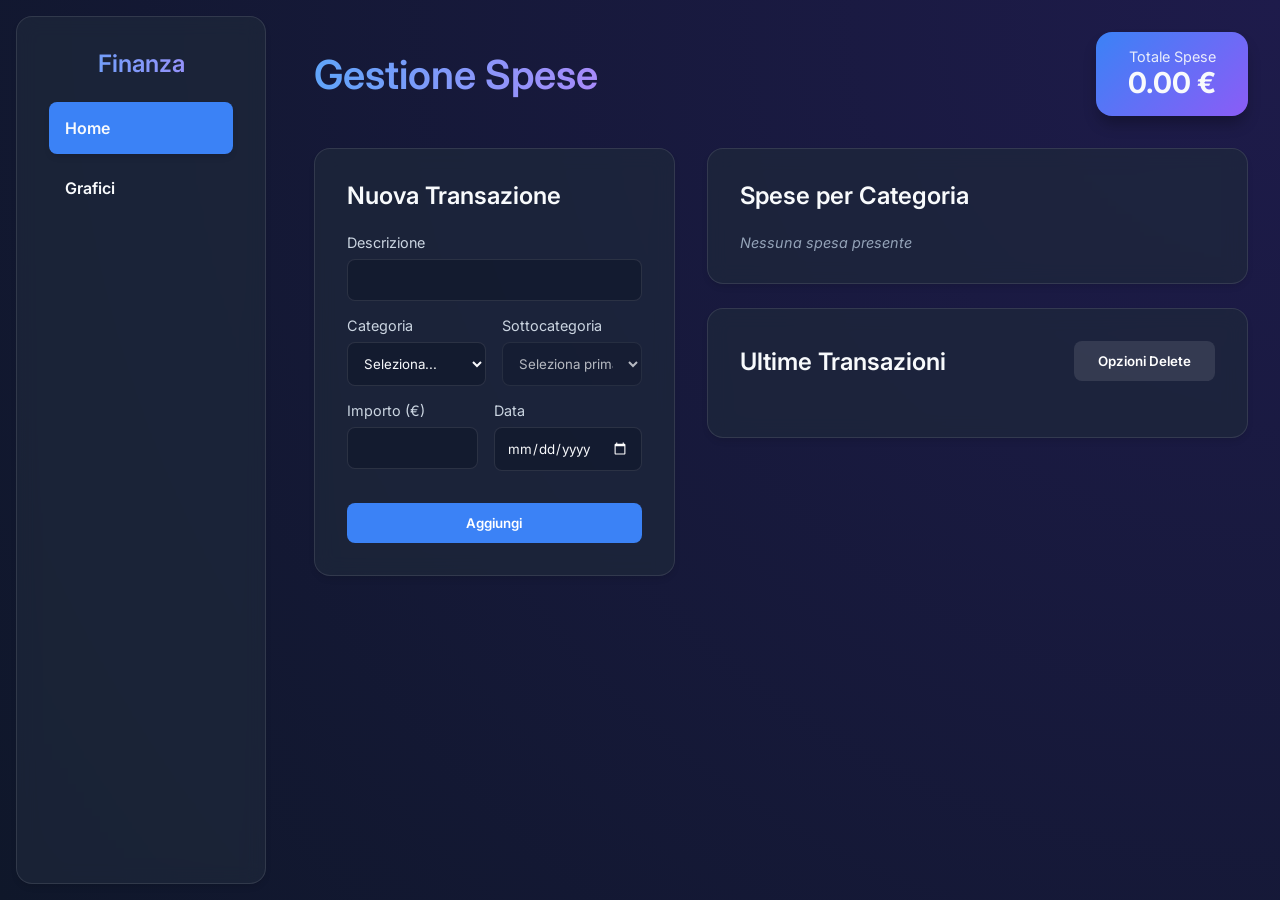
<file: target/classes/static/index.html>
<!DOCTYPE html>
<html lang="it">

<head>
    <meta charset="UTF-8">
    <meta name="viewport" content="width=device-width, initial-scale=1.0">
    <title>Gestione Spese</title>
    <link rel="stylesheet" href="style.css">
    <link href="https://fonts.googleapis.com/css2?family=Inter:wght@300;400;600&display=swap" rel="stylesheet">
</head>

<body>
    <div class="app-container">
        <!-- Sidebar Navigation -->
        <nav class="sidebar box-glass">
            <div class="sidebar-header">
                <h2>Finanza</h2>
            </div>
            <ul class="nav-links">
                <li><a href="index.html" class="active">Home</a></li>
                <li><a href="grafici.html">Grafici</a></li>
            </ul>
        </nav>

        <!-- Main Content Area -->
        <div class="container main-area">
            <header>
                <h1>Gestione Spese</h1>
                <div class="total-card">
                    <h3>Totale Spese</h3>
                    <h2 id="total-amount">0.00 €</h2>
                </div>
            </header>

            <div class="main-content">
                <div class="form-section box-glass">
                    <h2>Nuova Transazione</h2>
                    <form id="transaction-form">
                        <div class="form-group">
                            <label for="descrizione">Descrizione</label>
                            <input type="text" id="descrizione" required>
                        </div>
                        <div class="form-group row">
                            <div class="col">
                                <label for="categoria">Categoria</label>
                                <select id="categoria" required>
                                    <option value="">Seleziona...</option>
                                </select>
                            </div>
                            <div class="col">
                                <label for="sottocategoria">Sottocategoria</label>
                                <select id="sottocategoria" required disabled>
                                    <option value="">Seleziona prima categoria</option>
                                </select>
                            </div>
                        </div>
                        <div class="form-group row">
                            <div class="col">
                                <label for="importo">Importo (€)</label>
                                <input type="number" id="importo" step="0.01" min="0" required>
                            </div>
                            <div class="col">
                                <label for="data">Data</label>
                                <input type="date" id="data" required>
                            </div>
                        </div>
                        <button type="submit" class="btn-primary">Aggiungi</button>
                    </form>
                </div>

                <div class="right-col">
                    <div class="summary-section box-glass" style="margin-bottom: 1.5rem;">
                        <h2>Spese per Categoria</h2>
                        <div id="category-summary" class="cat-summary-list">
                            <em style="color:#94a3b8; font-size:0.9rem;">Nessuna spesa presente</em>
                        </div>
                    </div>

                    <div class="list-section box-glass">
                        <div class="list-header">
                            <h2>Ultime Transazioni</h2>
                            <div class="actions">
                                <button id="btn-delete-options" class="btn-secondary">Opzioni Delete</button>
                            </div>
                        </div>

                        <div class="delete-opts hidden" id="delete-panel">
                            <div class="del-row">
                                <input type="text" id="del-cat" placeholder="Categoria (es. CIBO)">
                                <button onclick="deleteByCategoria()">Elimina per Categoria</button>
                            </div>
                            <div class="del-row">
                                <input type="date" id="del-date">
                                <button onclick="deleteByDate()">Elimina Prima Di</button>
                            </div>
                        </div>

                        <div class="transactions-list" id="transactions-container">
                            <!-- Transactions will be injected here -->
                        </div>
                    </div>
                </div>
            </div>
        </div>
        <script src="app.js"></script>
</body>

</html>
</file>
<file: target/classes/static/style.css>
:root {
    --bg-color: #0f172a;
    --text-color: #f8fafc;
    --card-bg: rgba(30, 41, 59, 0.7);
    --primary: #3b82f6;
    --primary-hover: #2563eb;
    --danger: #ef4444;
    --danger-hover: #dc2626;
    --border: rgba(255, 255, 255, 0.1);
}

body {
    margin: 0;
    font-family: 'Inter', sans-serif;
    background: var(--bg-color);
    background-image: radial-gradient(circle at top right, #1e1b4b, #0f172a);
    color: var(--text-color);
    min-height: 100vh;
}

.app-container {
    display: flex;
    min-height: 100vh;
}

.sidebar {
    width: 250px;
    flex-shrink: 0;
    margin: 1rem;
    display: flex;
    flex-direction: column;
    padding: 1.5rem;
    position: sticky;
    top: 1rem;
    height: calc(100vh - 2rem);
    box-sizing: border-box;
}

.sidebar-header h2 {
    margin-top: 0;
    margin-bottom: 2rem;
    font-size: 1.5rem;
    text-align: center;
    background: linear-gradient(90deg, #60a5fa, #a78bfa);
    -webkit-background-clip: text;
    background-clip: text;
    -webkit-text-fill-color: transparent;
}

.nav-links {
    list-style: none;
    padding: 0;
    margin: 0;
    display: flex;
    flex-direction: column;
    gap: 0.5rem;
}

.nav-links li a {
    display: block;
    padding: 1rem;
    color: var(--text-color);
    text-decoration: none;
    border-radius: 0.5rem;
    transition: all 0.3s ease;
    font-weight: 600;
}

.nav-links li a:hover {
    background: rgba(59, 130, 246, 0.2);
    transform: translateX(5px);
}

.nav-links li a.active {
    background: var(--primary);
    box-shadow: 0 4px 6px -1px rgba(0, 0, 0, 0.1);
}

.container.main-area {
    flex-grow: 1;
    max-width: 1000px;
    margin: 0 auto;
    padding: 2rem;
    width: 100%;
}

header {
    display: flex;
    justify-content: space-between;
    align-items: center;
    margin-bottom: 2rem;
}

h1 {
    font-weight: 600;
    font-size: 2.5rem;
    margin: 0;
    background: linear-gradient(90deg, #60a5fa, #a78bfa);
    -webkit-background-clip: text;
    background-clip: text;
    -webkit-text-fill-color: transparent;
}

.total-card {
    background: linear-gradient(135deg, #3b82f6, #8b5cf6);
    padding: 1rem 2rem;
    border-radius: 1rem;
    box-shadow: 0 10px 15px -3px rgba(0, 0, 0, 0.3);
    text-align: right;
}

.total-card h3 {
    margin: 0;
    font-size: 0.9rem;
    opacity: 0.9;
    font-weight: 400;
}

.total-card h2 {
    margin: 0;
    font-size: 1.8rem;
}

.main-content {
    display: grid;
    grid-template-columns: 1fr 1.5fr;
    gap: 2rem;
}

@media (max-width: 768px) {
    .main-content {
        grid-template-columns: 1fr;
    }
}

.box-glass {
    background: var(--card-bg);
    backdrop-filter: blur(10px);
    border: 1px solid var(--border);
    border-radius: 1rem;
    padding: 2rem;
    box-shadow: 0 4px 6px -1px rgba(0, 0, 0, 0.1);
}

.box-glass h2 {
    margin-top: 0;
    margin-bottom: 1.5rem;
    font-weight: 600;
}

.form-group {
    margin-bottom: 1rem;
}

.form-group label {
    display: block;
    margin-bottom: 0.5rem;
    font-size: 0.9rem;
    color: #cbd5e1;
}

input,
select {
    width: 100%;
    background: rgba(15, 23, 42, 0.6);
    border: 1px solid var(--border);
    color: var(--text-color);
    padding: 0.75rem;
    border-radius: 0.5rem;
    font-family: inherit;
    box-sizing: border-box;
    transition: all 0.3s ease;
}

input:focus,
select:focus {
    outline: none;
    border-color: var(--primary);
    box-shadow: 0 0 0 2px rgba(59, 130, 246, 0.2);
}

input[type="date"]::-webkit-calendar-picker-indicator {
    filter: invert(1);
    cursor: pointer;
}

.row {
    display: flex;
    gap: 1rem;
}

.row .col {
    flex: 1;
}

button {
    cursor: pointer;
    font-family: inherit;
    border: none;
    padding: 0.75rem 1.5rem;
    border-radius: 0.5rem;
    font-weight: 600;
    transition: all 0.2s ease;
}

.btn-primary {
    background: var(--primary);
    color: white;
    width: 100%;
    margin-top: 1rem;
}

.btn-primary:hover {
    background: var(--primary-hover);
    transform: translateY(-2px);
}

.list-header {
    display: flex;
    justify-content: space-between;
    align-items: center;
    margin-bottom: 1.5rem;
}

.list-header h2 {
    margin: 0;
}

.btn-secondary {
    background: rgba(255, 255, 255, 0.1);
    color: white;
}

.btn-secondary:hover {
    background: rgba(255, 255, 255, 0.2);
}

.hidden {
    display: none;
}

.delete-opts {
    background: rgba(0, 0, 0, 0.2);
    padding: 1rem;
    border-radius: 0.5rem;
    margin-bottom: 1.5rem;
}

.del-row {
    display: flex;
    gap: 0.5rem;
    margin-bottom: 0.5rem;
}

.del-row input {
    flex: 1;
}

.del-row button {
    background: var(--danger);
    color: white;
}

.del-row button:hover {
    background: var(--danger-hover);
}

.transaction-item {
    display: flex;
    justify-content: space-between;
    align-items: center;
    background: rgba(255, 255, 255, 0.03);
    border: 1px solid var(--border);
    padding: 1rem;
    border-radius: 0.5rem;
    margin-bottom: 0.75rem;
    transition: transform 0.2s ease;
}

.transaction-item:hover {
    transform: translateX(5px);
    background: rgba(255, 255, 255, 0.06);
}

.ts-info h4 {
    margin: 0 0 0.25rem 0;
    font-size: 1.1rem;
}

.ts-meta {
    font-size: 0.8rem;
    color: #94a3b8;
    display: flex;
    gap: 1rem;
}

.ts-meta span {
    background: rgba(0, 0, 0, 0.3);
    padding: 0.2rem 0.5rem;
    border-radius: 1rem;
}

.ts-right {
    display: flex;
    align-items: center;
    gap: 1.5rem;
}

.ts-amount {
    font-weight: 600;
    font-size: 1.2rem;
    color: #60a5fa;
}

.btn-delete {
    background: rgba(239, 68, 68, 0.2);
    color: #ef4444;
    padding: 0.5rem;
    border-radius: 50%;
    display: flex;
    align-items: center;
    justify-content: center;
    width: 35px;
    height: 35px;
}

.btn-delete:hover {
    background: var(--danger);
    color: white;
}

.cat-summary-list {
    display: flex;
    flex-wrap: wrap;
    gap: 1rem;
}

.cat-badge {
    background: rgba(59, 130, 246, 0.2);
    border: 1px solid rgba(59, 130, 246, 0.4);
    padding: 0.5rem 1rem;
    border-radius: 0.5rem;
    display: flex;
    justify-content: space-between;
    align-items: center;
    min-width: 140px;
    flex: 1;
}

.cat-badge span.name {
    font-weight: 600;
    font-size: 0.9rem;
    color: #cbd5e1;
}

.cat-badge span.amount {
    font-weight: 700;
    color: #60a5fa;
}
</file>
